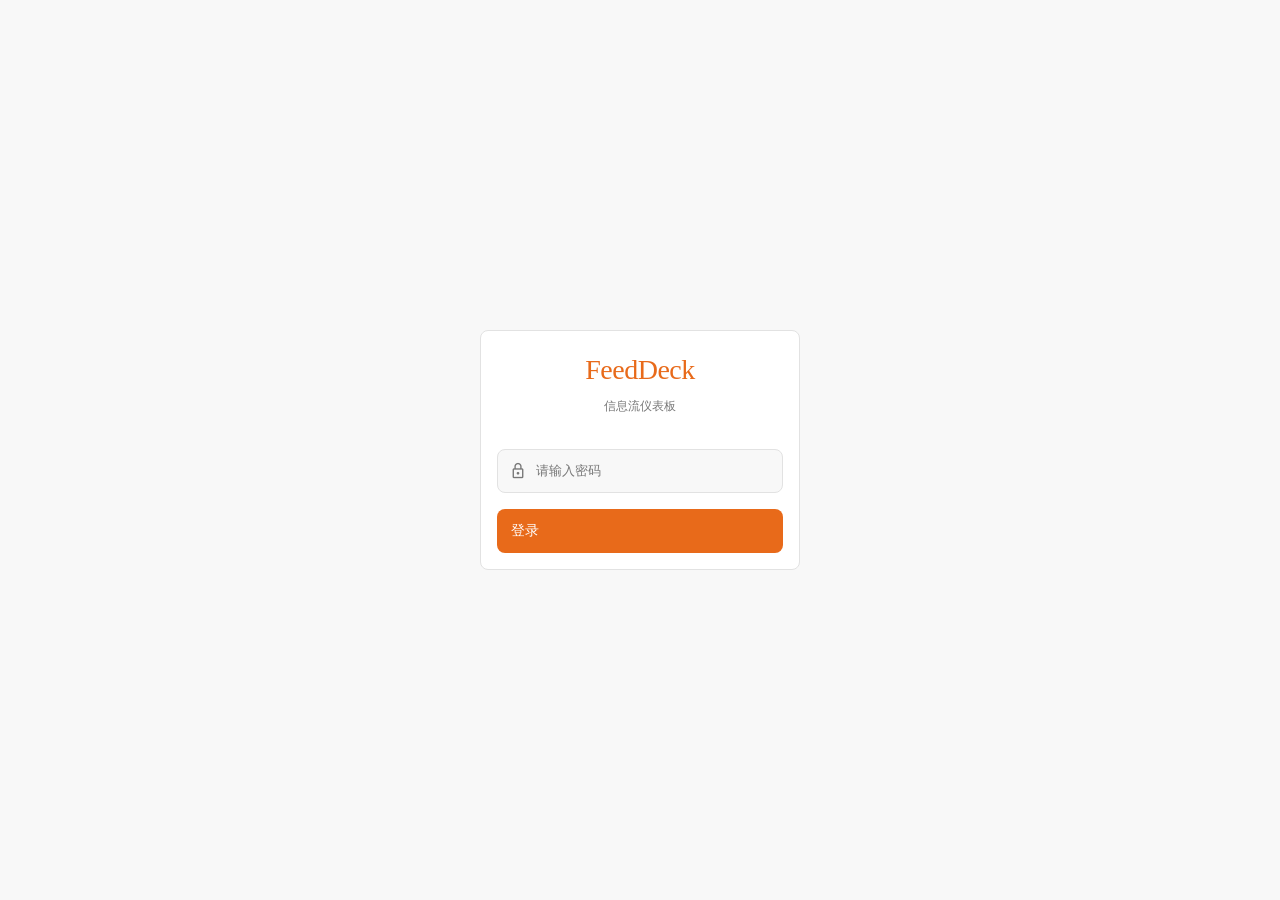
<file: src/index.html>
<!DOCTYPE html>
<html lang="zh-CN">
<head>
<meta charset="utf-8"/>
<meta name="viewport" content="width=device-width, initial-scale=1.0"/>
<title>FeedDeck</title>
<link href="https://fonts.googleapis.com/css2?family=Material+Symbols+Outlined:wght,FILL@100..700,0..1&display=swap" rel="stylesheet"/>
<link rel="stylesheet" href="css/base.css"/>
<style>
body {
  display: flex;
  align-items: center;
  justify-content: center;
  min-height: 100vh;
}

.login-card {
  background: var(--surface);
  border: 1px solid var(--border);
  border-radius: var(--radius);
  padding: var(--card-pad) var(--card-pad);
  width: 100%;
  max-width: 320px;
}

.login-brand {
  text-align: center;
  margin-bottom: 32px;
}

.login-brand h1 {
  font-family: var(--font-display);
  font-size: var(--text-2xl);
  font-weight: 400;
  color: var(--primary);
  letter-spacing: -0.5px;
}

.login-brand p {
  font-size: var(--text-sm);
  color: var(--text-muted);
  margin-top: 4px;
}

.login-form { display: flex; flex-direction: column; gap: 16px; }

.input-wrap {
  position: relative;
}

.input-wrap .material-symbols-outlined {
  position: absolute;
  left: 12px;
  top: 50%;
  transform: translateY(-50%);
  font-size: var(--icon-sm);
  color: var(--text-muted);
}

.input-wrap .form-input {
  padding-left: 38px;
  height: 44px;
}

.login-error {
  display: none;
  font-size: var(--text-sm);
  color: var(--error);
  margin-top: -8px;
}

.login-error.show { display: block; }

.login-btn {
  width: 100%;
  height: 44px;
  font-size: var(--text-md);
}
</style>
</head>
<body>

<div class="login-card">
  <div class="login-brand">
    <h1>FeedDeck</h1>
    <p>信息流仪表板</p>
  </div>

  <form class="login-form" id="loginForm">
    <div class="input-wrap">
      <span class="material-symbols-outlined">lock</span>
      <input class="form-input" type="password" id="pwd" placeholder="请输入密码" required autocomplete="current-password"/>
    </div>
    <div class="login-error" id="loginError">密码错误，请重试</div>
    <button class="btn btn-primary login-btn" type="submit">登录</button>
  </form>
</div>

<script src="js/api.js"></script>
<script>
(function () {
  var form = document.getElementById('loginForm');
  var pwd = document.getElementById('pwd');
  var err = document.getElementById('loginError');

  form.addEventListener('submit', function (e) {
    e.preventDefault();
    var password = pwd.value.trim();
    if (!password) return;

    err.classList.remove('show');

    api.login(password).then(function () {
      window.location.href = 'dashboard.html';
    }).catch(function () {
      err.classList.add('show');
      pwd.value = '';
      pwd.focus();
    });
  });

  pwd.addEventListener('input', function () {
    err.classList.remove('show');
  });
})();
</script>
</body>
</html>
</file>
<file: src/css/base.css>
/* ============================================
   FeedDeck — Base Styles
   暗/亮主题自适应 · 多设备响应式 · iOS 12 Safari
   ============================================ */

/* === RESET === */
*, *::before, *::after { box-sizing: border-box; margin: 0; padding: 0; }

/* === DESIGN TOKENS — DARK (default) === */
:root {
  /* 表面色 */
  --bg:          #0f1117;
  --surface:     #1a1d27;
  --surface-alt: #232733;
  --surface-low: #1e2130;
  --border:      #2e3240;

  /* 文字色 */
  --text:        #e4e4e7;
  --text-dim:    #b0b8c4;
  --text-muted:  #8491a5;

  /* 语义色 */
  --primary:     #f97316;
  --primary-dim: rgba(249,115,22,0.15);
  --success:     #22c55e;
  --success-dim: rgba(34,197,94,0.15);
  --error:       #ef4444;
  --error-dim:   rgba(239,68,68,0.15);
  --warning:     #eab308;
  --warning-dim: rgba(234,179,8,0.15);

  /* 天气主题色 */
  --coral:       #e07858;
  --coral-dim:   rgba(224,120,88,0.12);

  /* 布局间距 */
  --gap:         12px;
  --radius:      8px;
  --radius-xl:   12px;
  --card-pad:    16px;
  --sidebar-w:   200px;

  /* === 字体系统 === */
  /* 中文显示体：思源宋体 — 用于标题、品牌名 */
  --font-display-zh: "Noto Serif SC", "Source Han Serif SC", "STSong", "SimSun", serif;
  /* 中文正文：苹方/思源黑体 — 用于正文、标签 */
  --font-body-zh:    "PingFang SC", "Source Han Sans SC", "Noto Sans SC", "Hiragino Sans GB", sans-serif;
  /* 英文显示体：Georgia — 用于标题、数字 */
  --font-display-en: Georgia, "Times New Roman", serif;
  /* 英文正文：系统 sans */
  --font-body-en:    -apple-system, BlinkMacSystemFont, "SF Pro Text", "Helvetica Neue", sans-serif;
  /* 等宽 */
  --font-mono:       "SF Mono", Menlo, Monaco, "Courier New", monospace;

  /* 组合字体栈（中文优先 + 英文回退） */
  --font-display: var(--font-display-zh), var(--font-display-en), serif;
  --font-body:    var(--font-body-zh), var(--font-body-en), sans-serif;

  /* === 字号体系 — XL 桌面基准（近距离观看） === */
  --text-xs:    11px;    /* 标签、时间戳（短文本） */
  --text-sm:    12px;    /* 次要文字、列表辅助信息 */
  --text-base:  13px;    /* 正文短段落 */
  --text-md:    14px;    /* 默认正文 */
  --text-lg:    18px;    /* 卡片标题 */
  --text-xl:    22px;    /* 页面标题 */
  --text-2xl:   28px;    /* 大数字（粉丝数） */
  --text-3xl:   48px;    /* 超大数字（温度） */
  --text-4xl:   64px;    /* 超大温度数字（新闻风格） */

  /* === 图标大小 === */
  --icon-sm:    18px;
  --icon-md:    24px;
  --icon-lg:    32px;
  --icon-xl:    48px;

  /* === 组件尺寸 === */
  --toggle-w:          40px;
  --toggle-h:          22px;
  --check-size:        24px;
  --rank-size:         32px;
  --dot-size:          7px;
  --social-avatar:     48px;
  --social-avatar-svg: 26px;
  --toggle-icon-size:  34px;
}

/* === 亮色主题 — 跟随系统 === */
@media (prefers-color-scheme: light) {
  :root {
    --bg:          #f8f8f8;
    --surface:     #ffffff;
    --surface-alt: #f0f0f0;
    --surface-low: #fafafa;
    --border:      #e2e2e2;

    --text:        #1a1a1a;
    --text-dim:    #444444;
    --text-muted:  #777777;

    --primary:     #e86a1a;
    --primary-dim: rgba(232,106,26,0.1);
    --success:     #16a34a;
    --success-dim: rgba(22,163,74,0.1);
    --error:       #dc2626;
    --error-dim:   rgba(220,38,38,0.1);
    --warning:     #ca8a04;
    --warning-dim: rgba(202,138,4,0.1);

    /* 天气主题色 */
    --coral:       #cc785c;
    --coral-dim:   rgba(204,120,92,0.1);
  }
}

/* ============================================
   响应式字号断点
   S — 手机 (< 600px)
   M — 小平板 (600px ~ 960px) iPad Mini/标准 iPad
   L — 大平板 (960px ~ 1200px) iPad Pro 12.9"
   XL — 桌面 (≥ 1200px，默认基准值)
   ============================================ */

/* === S — 手机 === */
@media (max-width: 599px) {
  :root {
    --text-xs:    11px;
    --text-sm:    12px;
    --text-base:  13px;
    --text-md:    14px;
    --text-lg:    18px;
    --text-xl:    22px;
    --text-2xl:   32px;
    --text-3xl:   48px;
    --text-4xl:   64px;

    --icon-sm:    18px;
    --icon-md:    22px;
    --icon-lg:    28px;
    --icon-xl:    44px;

    --gap:        8px;
    --card-pad:   12px;
    --sidebar-w:  160px;

    --toggle-w:          36px;
    --toggle-h:          20px;
    --check-size:        20px;
    --rank-size:         28px;
    --dot-size:          6px;
    --social-avatar:     40px;
    --social-avatar-svg: 22px;
    --toggle-icon-size:  30px;
  }
}

/* === M — 小平板 (iPad Mini / 标准 iPad) === */
@media (min-width: 600px) and (max-width: 959px) {
  :root {
    --text-xs:    13px;
    --text-sm:    14px;
    --text-base:  16px;
    --text-md:    18px;
    --text-lg:    22px;
    --text-xl:    26px;
    --text-2xl:   36px;
    --text-3xl:   56px;
    --text-4xl:   72px;

    --icon-sm:    20px;
    --icon-md:    26px;
    --icon-lg:    36px;
    --icon-xl:    56px;

    --gap:        12px;
    --card-pad:   18px;
    --sidebar-w:  220px;

    --toggle-w:          44px;
    --toggle-h:          24px;
    --check-size:        26px;
    --rank-size:         34px;
    --dot-size:          8px;
    --social-avatar:     52px;
    --social-avatar-svg: 28px;
    --toggle-icon-size:  38px;
  }
}

/* === L — 大平板 (iPad Pro 12.9") === */
@media (min-width: 960px) and (max-width: 1199px) {
  :root {
    --text-xs:    14px;
    --text-sm:    15px;
    --text-base:  17px;
    --text-md:    19px;
    --text-lg:    24px;
    --text-xl:    28px;
    --text-2xl:   40px;
    --text-3xl:   60px;
    --text-4xl:   80px;

    --icon-sm:    22px;
    --icon-md:    28px;
    --icon-lg:    40px;
    --icon-xl:    60px;

    --gap:        14px;
    --card-pad:   20px;
    --sidebar-w:  240px;

    --toggle-w:          46px;
    --toggle-h:          25px;
    --check-size:        28px;
    --rank-size:         36px;
    --dot-size:          8px;
    --social-avatar:     56px;
    --social-avatar-svg: 30px;
    --toggle-icon-size:  40px;
  }
}

/* ============================================
   远距离观看模式 (data-distance="far")
   由 app.js 从 localStorage 读取并写入 <html>
   覆盖所有档位为 1m 观看距离的加大值
   ============================================ */

html[data-distance="far"] {
  --text-xs:    18px;
  --text-sm:    20px;
  --text-base:  24px;
  --text-md:    26px;
  --text-lg:    30px;
  --text-xl:    36px;
  --text-2xl:   48px;
  --text-3xl:   64px;
  --text-4xl:   88px;

  --icon-sm:    24px;
  --icon-md:    32px;
  --icon-lg:    48px;
  --icon-xl:    72px;

  --gap:        14px;
  --card-pad:   20px;
  --sidebar-w:  240px;

  --toggle-w:          48px;
  --toggle-h:          26px;
  --check-size:        30px;
  --rank-size:         40px;
  --dot-size:          9px;
  --social-avatar:     56px;
  --social-avatar-svg: 32px;
  --toggle-icon-size:  42px;
}

/* === BASE === */
html, body {
  height: 100%;
  overflow: hidden;
  font-family: var(--font-body);
  font-size: var(--text-md);
  line-height: 1.65;
  font-weight: 500;
  color: var(--text);
  background: var(--bg);
  -webkit-font-smoothing: antialiased;
  -moz-osx-font-smoothing: grayscale;
  font-kerning: normal;
  font-variant-numeric: tabular-nums;
}

a { color: var(--primary); text-decoration: none; }
a:hover { text-decoration: underline; }

/* === FOCUS VISIBLE (WCAG 2.4.7) === */
:focus-visible {
  outline: 2px solid var(--primary);
  outline-offset: 2px;
}

.tab:focus-visible,
.todo-check:focus-visible,
.hot-item:focus-visible {
  outline: 2px solid var(--primary);
  outline-offset: 2px;
  border-radius: var(--radius);
}

/* === REDUCED MOTION === */
@media (prefers-reduced-motion: reduce) {
  *, *::before, *::after {
    animation-duration: 0.01ms !important;
    animation-iteration-count: 1 !important;
    transition-duration: 0.01ms !important;
  }
  .skeleton { animation: none; }
}

/* === 字体工具类 === */
.font-display { font-family: var(--font-display); }
.font-body    { font-family: var(--font-body); }
.font-mono    { font-family: var(--font-mono); }

/* 字重层级：
   400 = 宋体/Georgia 标题（优雅感）
   500 = 正文、标签、按钮、数据数字
   600 = 卡片标题、重要标识
   700 = 超强调
*/
.wt-regular { font-weight: 400; }
.wt-medium { font-weight: 500; }
.wt-semibold { font-weight: 600; }

/* === SCROLLBAR === */
::-webkit-scrollbar { width: 4px; }
::-webkit-scrollbar-track { background: transparent; }
::-webkit-scrollbar-thumb { background: var(--border); border-radius: 2px; }

/* === CARD === */
.card {
  background: var(--surface);
  border: 1px solid var(--border);
  border-radius: var(--radius);
  display: flex;
  flex-direction: column;
  overflow: hidden;
  min-height: 0;
}

.card-header {
  display: flex;
  align-items: center;
  justify-content: space-between;
  padding: 10px var(--card-pad);
  border-bottom: 1px solid var(--border);
  flex-shrink: 0;
}

.card-title {
  font-family: var(--font-display);
  font-size: var(--text-lg);
  font-weight: 400;
  color: var(--text);
  letter-spacing: -0.3px;
}

.card-subtitle {
  font-size: var(--text-xs);
  color: var(--text-muted);
  font-weight: 500;
}

.card-body {
  padding: 10px var(--card-pad);
  flex: 1;
  overflow-y: auto;
  min-height: 0;
  -webkit-overflow-scrolling: touch;
}

.card-body::-webkit-scrollbar { display: none; }
.card-body { -ms-overflow-style: none; scrollbar-width: none; }

/* === BUTTONS === */
.btn {
  display: inline-flex;
  align-items: center;
  gap: 6px;
  padding: 7px 14px;
  border-radius: var(--radius);
  font-family: var(--font-body);
  font-size: var(--text-base);
  font-weight: 500;
  cursor: pointer;
  border: none;
  transition: opacity 0.15s;
}

.btn:active { opacity: 0.8; }

.btn-primary {
  background: var(--primary);
  color: #fff;
}

.btn-ghost {
  background: transparent;
  color: var(--text-dim);
  border: 1px solid var(--border);
}

.btn-ghost:hover { background: var(--surface-alt); color: var(--text); }

.btn-danger {
  background: transparent;
  color: var(--error);
  border: 1px solid var(--error);
}

.btn-danger:hover { background: var(--error-dim); }

.btn-sm { padding: 4px 10px; font-size: var(--text-sm); }

.btn .material-symbols-outlined { font-size: var(--icon-md); }

/* === FORMS === */
.form-group { margin-bottom: 16px; }

.form-label {
  display: block;
  font-size: var(--text-sm);
  font-weight: 500;
  color: var(--text-dim);
  margin-bottom: 6px;
}

.form-input {
  width: 100%;
  max-width: 400px;
  padding: 9px 12px;
  border: 1px solid var(--border);
  border-radius: var(--radius);
  font-family: var(--font-body);
  font-size: var(--text-base);
  color: var(--text);
  background: var(--bg);
  transition: border-color 0.15s;
}

.form-input:focus {
  outline: none;
  border-color: var(--primary);
}

.form-input::placeholder { color: var(--text-muted); }

select.form-input {
  appearance: none;
  background-image: url("data:image/svg+xml,%3Csvg xmlns='http://www.w3.org/2000/svg' width='12' height='12' viewBox='0 0 24 24' fill='none' stroke='%236b7280' stroke-width='2'%3E%3Cpath d='m6 9 6 6 6-6'/%3E%3C/svg%3E");
  background-repeat: no-repeat;
  background-position: right 10px center;
  padding-right: 30px;
}

.form-hint {
  font-size: var(--text-xs);
  color: var(--text-muted);
  margin-top: 4px;
}

/* === TABS === */
.tabs { display: flex; gap: 4px; overflow-x: auto; -webkit-overflow-scrolling: touch; scrollbar-width: none; flex-shrink: 1; min-width: 0; }
.tabs::-webkit-scrollbar { display: none; }

.tab {
  padding: 8px 16px;
  border-radius: 16px;
  font-size: var(--text-base);
  font-weight: 500;
  border: none;
  cursor: pointer;
  background: transparent;
  color: var(--text-dim);
  font-family: var(--font-body);
  transition: all 0.15s;
  white-space: nowrap;
}

.tab.active { background: var(--primary); color: #fff; }
.tab:hover:not(.active) { background: var(--surface-alt); color: var(--text); }

/* === TOGGLE SWITCH === */
.toggle {
  position: relative;
  width: var(--toggle-w);
  height: var(--toggle-h);
  flex-shrink: 0;
}

.toggle input { opacity: 0; width: 0; height: 0; position: absolute; }

.toggle-track {
  position: absolute;
  cursor: pointer;
  top: 0; left: 0; right: 0; bottom: 0;
  background: var(--border);
  border-radius: 11px;
  transition: background 0.2s;
}

.toggle-track::before {
  content: '';
  position: absolute;
  width: 16px; height: 16px;
  left: 3px; bottom: 3px;
  background: var(--text-dim);
  border-radius: 50%;
  transition: all 0.2s;
}

.toggle input:checked + .toggle-track { background: var(--primary); }
.toggle input:checked + .toggle-track::before {
  transform: translateX(18px);
  background: #fff;
}

/* === TAG === */
.tag {
  display: inline-flex;
  align-items: center;
  padding: 4px 12px;
  border-radius: 20px;
  font-size: var(--text-sm);
  font-weight: 600;
  text-transform: uppercase;
  letter-spacing: 0.5px;
}

.tag-primary { background: var(--primary-dim); color: var(--primary); }
.tag-success { background: var(--success-dim); color: var(--success); }
.tag-error   { background: var(--error-dim);   color: var(--error); }
.tag-muted   { background: var(--surface-alt);  color: var(--text-muted); }

/* === TABLE === */
.table-wrap {
  border: 1px solid var(--border);
  border-radius: var(--radius);
  overflow: hidden;
}

.table {
  width: 100%;
  border-collapse: collapse;
}

.table th {
  text-align: left;
  font-size: var(--text-xs);
  font-weight: 500;
  color: var(--text-muted);
  padding: 8px 12px;
  background: var(--surface-alt);
  border-bottom: 1px solid var(--border);
}

.table td {
  padding: 10px 12px;
  font-size: var(--text-base);
  border-bottom: 1px solid var(--border);
  vertical-align: middle;
}

.table tr:last-child td { border-bottom: none; }
.table tr:hover td { background: rgba(128,128,128,0.04); }

.table .icon-btn {
  width: 30px; height: 30px;
  border: none;
  background: transparent;
  border-radius: 6px;
  cursor: pointer;
  display: inline-flex;
  align-items: center;
  justify-content: center;
  color: var(--text-muted);
  transition: all 0.15s;
}

.table .icon-btn:hover { background: var(--surface-alt); color: var(--text); }
.table .icon-btn.delete:hover { background: var(--error-dim); color: var(--error); }

.table .url-cell {
  font-family: var(--font-mono);
  font-size: var(--text-xs);
  color: var(--text-dim);
  max-width: 300px;
  overflow: hidden;
  text-overflow: ellipsis;
  white-space: nowrap;
}

/* === SOURCE ICON === */
.source-icon {
  width: 30px; height: 30px;
  border-radius: 50%;
  display: inline-flex;
  align-items: center;
  justify-content: center;
  margin-right: 8px;
  vertical-align: middle;
  flex-shrink: 0;
}

.source-icon .material-symbols-outlined { font-size: var(--icon-md); }

/* === LOADING / SKELETON === */
.skeleton {
  background: linear-gradient(90deg, var(--surface-alt) 25%, var(--border) 50%, var(--surface-alt) 75%);
  background-size: 200% 100%;
  animation: skeleton-shimmer 1.5s infinite;
  border-radius: 4px;
}

@keyframes skeleton-shimmer {
  0% { background-position: 200% 0; }
  100% { background-position: -200% 0; }
}

.skeleton-line {
  height: 12px;
  margin-bottom: 8px;
}

.skeleton-line.w-full { width: 100%; }
.skeleton-line.w-3-4  { width: 75%; }
.skeleton-line.w-1-2  { width: 50%; }

/* === TOAST === */
.toast {
  position: fixed;
  bottom: 20px;
  left: 50%;
  transform: translateX(-50%);
  padding: 10px 20px;
  border-radius: var(--radius);
  font-size: var(--text-base);
  font-weight: 500;
  z-index: 9999;
  opacity: 0;
  transition: opacity 0.2s;
  pointer-events: none;
}

.toast.show { opacity: 1; }
.toast-success { background: var(--success); color: #fff; }
.toast-error   { background: var(--error);   color: #fff; }

/* === DIALOG / MODAL === */
.modal-overlay {
  position: fixed;
  top: 0; left: 0; right: 0; bottom: 0;
  background: rgba(0,0,0,0.6);
  display: flex;
  align-items: center;
  justify-content: center;
  z-index: 1000;
}

.modal {
  background: var(--surface);
  border: 1px solid var(--border);
  border-radius: var(--radius);
  padding: 24px;
  width: 90%;
  max-width: 420px;
}

.modal-title {
  font-family: var(--font-display);
  font-size: var(--text-lg);
  font-weight: 400;
  margin-bottom: 16px;
}

.modal-actions {
  display: flex;
  justify-content: flex-end;
  gap: 8px;
  margin-top: 20px;
}

/* === EMPTY STATE === */
.empty-state {
  display: flex;
  flex-direction: column;
  align-items: center;
  justify-content: center;
  padding: 32px 16px;
  color: var(--text-muted);
  text-align: center;
}

.empty-state .material-symbols-outlined {
  font-size: var(--icon-lg);
  margin-bottom: 8px;
  opacity: 0.4;
}

/* === STATUS DOT === */
.status-dot {
  width: 8px; height: 8px;
  border-radius: 50%;
  display: inline-block;
}

.status-dot.green  { background: var(--success); }
.status-dot.yellow { background: var(--warning); }
.status-dot.red    { background: var(--error); }
</file>
